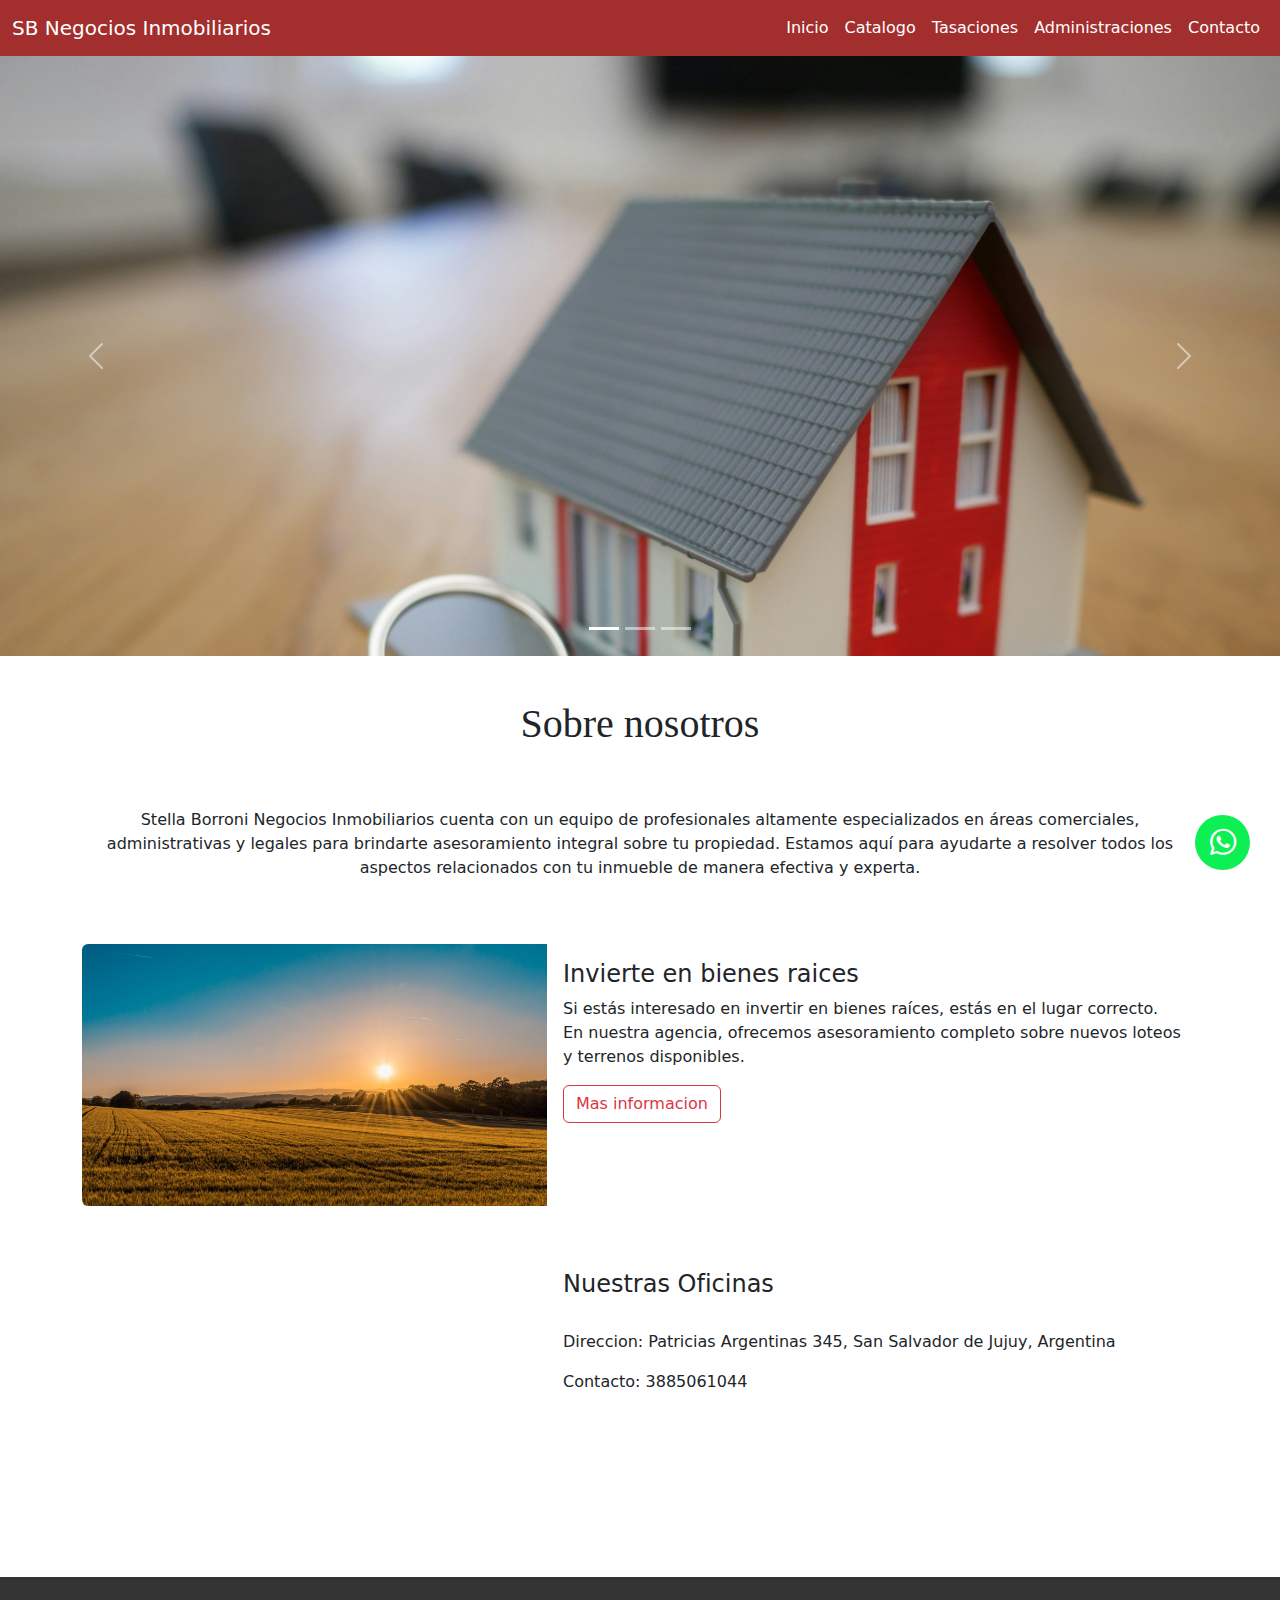
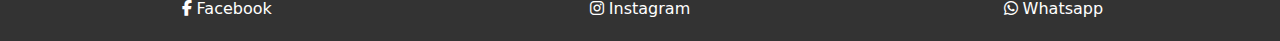
<file: index.html>
<!DOCTYPE html>
<html lang="es">
<head>
    <meta charset="UTF-8">
    <meta name="viewport" content="width=device-width, initial-scale=1.0">
    <link rel="stylesheet" href="stilos.css">
    <title>Inicio</title>
    <link href="https://cdn.jsdelivr.net/npm/bootstrap@5.3.3/dist/css/bootstrap.min.css" rel="stylesheet" integrity="sha384-QWTKZyjpPEjISv5WaRU9OFeRpok6YctnYmDr5pNlyT2bRjXh0JMhjY6hW+ALEwIH" crossorigin="anonymous">
  <link rel="stylesheet" href="https://cdnjs.cloudflare.com/ajax/libs/font-awesome/6.2.1/css/all.min.css">

</head>
<body>
  <a href="https://wa.link/v9idjg" class="btn-wsp" target="_blank"> 
    <i class="fab fa-whatsapp"></i>
  </a>
    <nav class="navbar navbar-expand-md">
        <div class="container-fluid">
          <a class="navbar-brand" href="index.html">SB Negocios Inmobiliarios</a>
          <button class="navbar-toggler" type="button" data-bs-toggle="collapse" data-bs-target="#navbarNav" aria-controls="navbarNav" aria-expanded="false" aria-label="Toggle navigation">
            <span class="navbar-toggler-icon"></span>
          </button>
          <div class="collapse navbar-collapse" id="navbarNav">

            <ul class="navbar-nav ms-auto">
              <li class="nav-item">
                <a class="nav-link active" aria-current="page" href="index.html">Inicio</a>
              </li>
              <li class="nav-item">
                <a class="nav-link" href="./Pages/catalogo.html">Catalogo</a>
              </li>
              <li class="nav-item">
                <a class="nav-link" href="./Pages/tasaciones.html">Tasaciones</a>
              </li>
              <li class="nav-item">
                <a class="nav-link" href="./Pages/administraciones.html">Administraciones</a>
              </li>
              <li class="nav-item">
                <a class="nav-link" href="./Pages/contacto.html">Contacto </a>
              </li>
            </ul>
          </div>
        </div>
      </nav>
      <script src="https://cdn.jsdelivr.net/npm/bootstrap@5.3.3/dist/js/bootstrap.bundle.min.js" integrity="sha384-YvpcrYf0tY3lHB60NNkmXc5s9fDVZLESaAA55NDzOxhy9GkcIdslK1eN7N6jIeHz" crossorigin="anonymous"></script>
      
      <div id="carouselExampleIndicators" class="carousel slide">
        <div class="carousel-indicators">
          <button type="button" data-bs-target="#carouselExampleIndicators" data-bs-slide-to="0" class="active" aria-current="true" aria-label="Slide 1"></button>
          <button type="button" data-bs-target="#carouselExampleIndicators" data-bs-slide-to="1" aria-label="Slide 2"></button>
          <button type="button" data-bs-target="#carouselExampleIndicators" data-bs-slide-to="2" aria-label="Slide 3"></button>
        </div>
        <div class="carousel-inner">
          <div class="carousel-item active" style="max-height: 600px;">
            <img src="./Multimedia/Casallave.jpg" class="d-block w-100" alt="...">
          </div>
          <div class="carousel-item" style="max-height: 600px;">
            <img src="./Multimedia/Casasillones.jpg" class="d-block w-100" alt="...">
          </div>
          <div class="carousel-item" style="max-height: 600px;">
            <img src="./Multimedia/Casaventana.jpeg" class="d-block w-100" alt="...">
          </div>
        </div>
        <button class="carousel-control-prev" type="button" data-bs-target="#carouselExampleIndicators" data-bs-slide="prev">
          <span class="carousel-control-prev-icon" aria-hidden="true"></span>
          <span class="visually-hidden">Previous</span>
        </button>
        <button class="carousel-control-next" type="button" data-bs-target="#carouselExampleIndicators" data-bs-slide="next">
          <span class="carousel-control-next-icon" aria-hidden="true"></span>
          <span class="visually-hidden">Next</span>
        </button>
      </div>
      
      <div class= "container-fluid pt-4"> </div>
      <div class="container">
        <h1 class="text-center"> Sobre nosotros</h1>
        <br> </br>
        <div class="row"> 
            <div class="col pt-1 text-center">
              <p>Stella Borroni  Negocios Inmobiliarios cuenta con un equipo de profesionales altamente especializados en áreas comerciales, administrativas y legales para brindarte asesoramiento integral sobre tu propiedad. Estamos aquí para ayudarte a resolver todos los aspectos relacionados con tu inmueble de manera efectiva y experta.</p></div>
        </div>
      </div>

      <div class="container mt-5">
        <div class="card mb-3 border-0">
            <div class="row g-0">
              <div class="col-md-5">
                <img src="./Multimedia/Terreno.avif" class="img-fluid rounded-start" alt="...">
              </div>
              <div class="col-md-7">
                <div class="card-body">
                  <h5 class="card-title fs-4">Invierte en bienes raices</h5>
                  <p class="card-text">  Si estás interesado en invertir en bienes raíces, estás en el lugar correcto. En nuestra agencia, ofrecemos asesoramiento completo sobre nuevos loteos y terrenos disponibles.</p>
                  <p class="card-text"><small class="text-body-secondary"></small></p>
                  <a href="./Pages/contacto.html" class="btn btn-outline-danger" role="button">Mas informacion</a>
                  
                </div>
              </div>
            </div>
          </div>

      </div>


      <div class="container mt-5">
        <div class="card mb-3 border-0">
            <div class="row g-0">
              <div class="col-md-5">
                <iframe class="embed-resposive-item mapaOficina"
                src="https://www.google.com/maps/embed?pb=!1m18!1m12!1m3!1d3639.618773259058!2d-65.31347592429016!3d-24.18509918480406!2m3!1f0!2f0!3f0!3m2!1i1024!2i768!4f13.1!3m3!1m2!1s0x941b0f3fc05828a5%3A0x90ebeda5ed83cdcc!2sPatricias%20Argentinas%20345%2C%20Y4600EGG%20San%20Salvador%20de%20Jujuy%2C%20Jujuy!5e0!3m2!1ses-419!2sar!4v1706735887171!5m2!1ses-419!2sar"
                width="400"
                height="300"
                style="border: 0"
                allowfullscreen=""
                loading="lazy"
                referrerpolicy="no-referrer-when-downgrade"
                class="mapaOficina"  >
              </iframe>
              </div>
              <div class="col-md-7">
                <div class="card-body">
                  <h5 class="card-title fs-4"> Nuestras Oficinas </h5>
                  <br>
                  <p class="card-text"> Direccion: Patricias Argentinas 345, San Salvador de Jujuy, Argentina </p>
                  <p class="card-text"> Contacto: 3885061044</p>
                </div>
              </div>
            </div>
          </div>

      </div>



      <footer class="footer">
        <div class="container-fluid">
          <div class="row">
            <div class="col-sm-12 col-md-4"> 
              <a href="https://www.facebook.com"><i class="fab fa-facebook-f"></i> Facebook</a>
            </div>
            <div class="col-sm-12 col-md-4"> 
              <a href="https://www.instagram.com"><i class="fab fa-instagram"></i> Instagram</a>
            </div>
            <div class="col-sm-12 col-md-4"> 
              <a href="https://api.whatsapp.com/send?phone=NUMERO_DE_TELEFONO"><i class="fab fa-whatsapp"></i> Whatsapp</a>
            </div> 
          </div>
        </div>
      </footer>
      
      
</body>
</html>
</file>
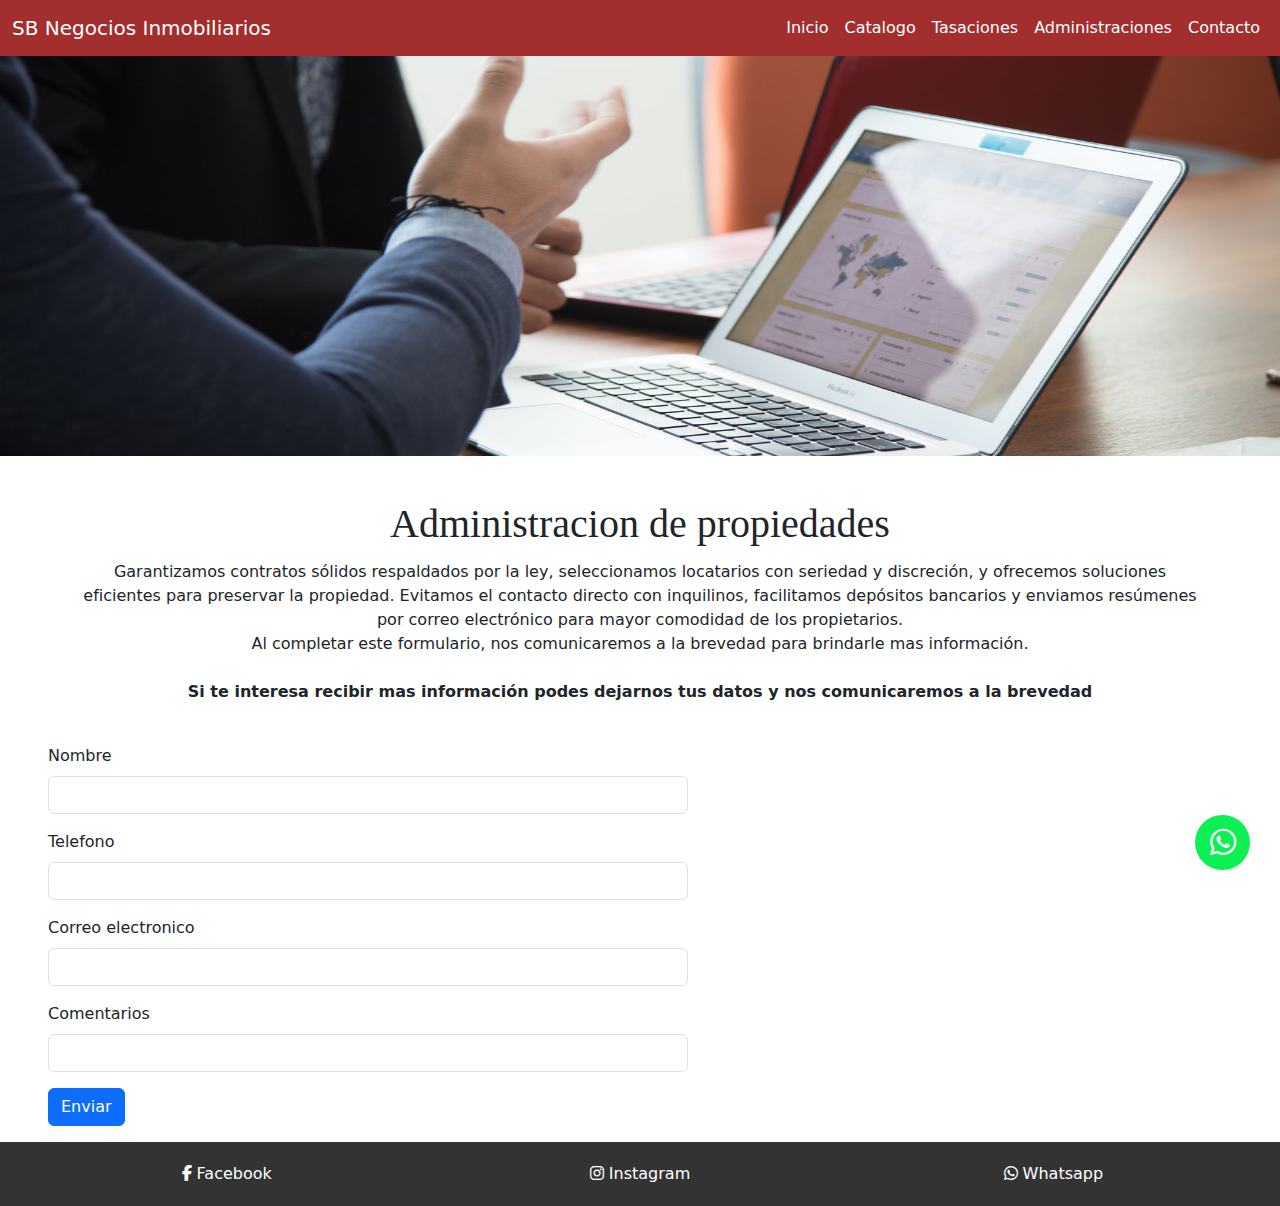
<file: Pages/administraciones.html>
<!DOCTYPE html>
<html lang="es">
  <head>
    <meta charset="UTF-8" />
    <meta name="viewport" content="width=device-width, initial-scale=1.0" />
    <title>Administraciones</title>
    <link rel="stylesheet" href="../stilos.css" />
      <link href="https://cdn.jsdelivr.net/npm/bootstrap@5.3.3/dist/css/bootstrap.min.css" rel="stylesheet" integrity="sha384-QWTKZyjpPEjISv5WaRU9OFeRpok6YctnYmDr5pNlyT2bRjXh0JMhjY6hW+ALEwIH" crossorigin="anonymous">
      <link rel="stylesheet" href="https://cdnjs.cloudflare.com/ajax/libs/font-awesome/6.2.1/css/all.min.css">
  </head>
  <body>
    <a href="https://wa.link/v9idjg" class="btn-wsp" target="_blank"> 
      <i class="fab fa-whatsapp"></i>
    </a>
  <nav class="navbar navbar-expand-md">
    <div class="container-fluid">
      <a class="navbar-brand" href="index.html">SB Negocios Inmobiliarios</a>
      <button class="navbar-toggler" type="button" data-bs-toggle="collapse" data-bs-target="#navbarNav" aria-controls="navbarNav" aria-expanded="false" aria-label="Toggle navigation">
        <span class="navbar-toggler-icon"></span>
      </button>
      <div class="collapse navbar-collapse" id="navbarNav">

        <ul class="navbar-nav ms-auto">
          <li class="nav-item">
            <a class="nav-link active" aria-current="page" href="../index.html">Inicio</a>
          </li>
          <li class="nav-item">
            <a class="nav-link" href="catalogo.html">Catalogo</a>
          </li>
          <li class="nav-item">
            <a class="nav-link" href="tasaciones.html">Tasaciones</a>
          </li>
          <li class="nav-item">
            <a class="nav-link" href="administraciones.html">Administraciones</a>
          </li>
          <li class="nav-item">
            <a class="nav-link" href="contacto.html">Contacto </a>
          </li>
        </ul>
      </div>
    </div>
  </nav>
  <script src="https://cdn.jsdelivr.net/npm/bootstrap@5.3.3/dist/js/bootstrap.bundle.min.js" integrity="sha384-YvpcrYf0tY3lHB60NNkmXc5s9fDVZLESaAA55NDzOxhy9GkcIdslK1eN7N6jIeHz" crossorigin="anonymous"></script>
  
  <img src="../Multimedia/administracion.png" class="d-block w-100" style= "max-height: 400px";>
  <div class="position-absolute top-0 start-0"></div>
  
  <div class= "container-fluid pt-4"> </div>
  <div class="container">
    <h1 class="text-center">Administracion de propiedades</h1>
    <div class="row"> 
        <div class="col pt-1 text-center">
          <p> Garantizamos contratos sólidos respaldados por la ley, seleccionamos
            locatarios con seriedad y discreción, y ofrecemos soluciones eficientes
            para preservar la propiedad. Evitamos el contacto directo con
            inquilinos, facilitamos depósitos bancarios y enviamos resúmenes por
            correo electrónico para mayor comodidad de los propietarios.
            <br> Al completar este formulario, nos comunicaremos a la brevedad para brindarle mas información.
            <br>
            <br> <b>Si te interesa recibir mas información podes dejarnos tus datos y nos
            comunicaremos a la brevedad</b>
          </p></div>
    </div>
  </div>
<br>

<form action="/procesar-formulario" method="post">
  <div class="mb-3 mx-5 col-sm-6">
    <label for="formGroupExampleInput" class="form-label">Nombre</label>
    <input type="text" class="form-control" id="formGroupExampleInput" required>
  </div>
  <div class="mb-3 mx-5 col-sm-6">
    <label for="formGroupExampleInput2" class="form-label">Telefono</label>
    <input type="tel" class="form-control" id="formGroupExampleInput2" required>
  </div>
  <div class="mb-3 mx-5 col-sm-6" col-sm-6>
    <label for="formGroupExampleInput" class="form-label">Correo electronico</label>
    <input type="email" class="form-control" id="formGroupExampleInput" required>
  </div>
  <div class="mb-3 mx-5 col-sm-6">
    <label for="formGroupExampleInput2" class="form-label">Comentarios</label>
    <input type="text" class="form-control" id="formGroupExampleInput2">
  </div>
  <div class="mb-3 mx-5 col-sm-12" id="boton">
    <button type="submit" class="btn btn-primary"> Enviar </button>
</form>
</div>

    
      
        <footer class="footer">
          <div class="container-fluid">
            <div class="row">
              <div class="col-sm-12 col-md-4"> 
                <a href="https://www.facebook.com"><i class="fab fa-facebook-f"></i> Facebook</a>
              </div>
              <div class="col-sm-12 col-md-4"> 
                <a href="https://www.instagram.com"><i class="fab fa-instagram"></i> Instagram</a>
              </div>
              <div class="col-sm-12 col-md-4"> 
                <a href="https://api.whatsapp.com/send?phone=NUMERO_DE_TELEFONO"><i class="fab fa-whatsapp"></i> Whatsapp</a>
              </div> 
            </div>
          </div>
        </footer>
        
    </main>
  </body>
</html>
</file>
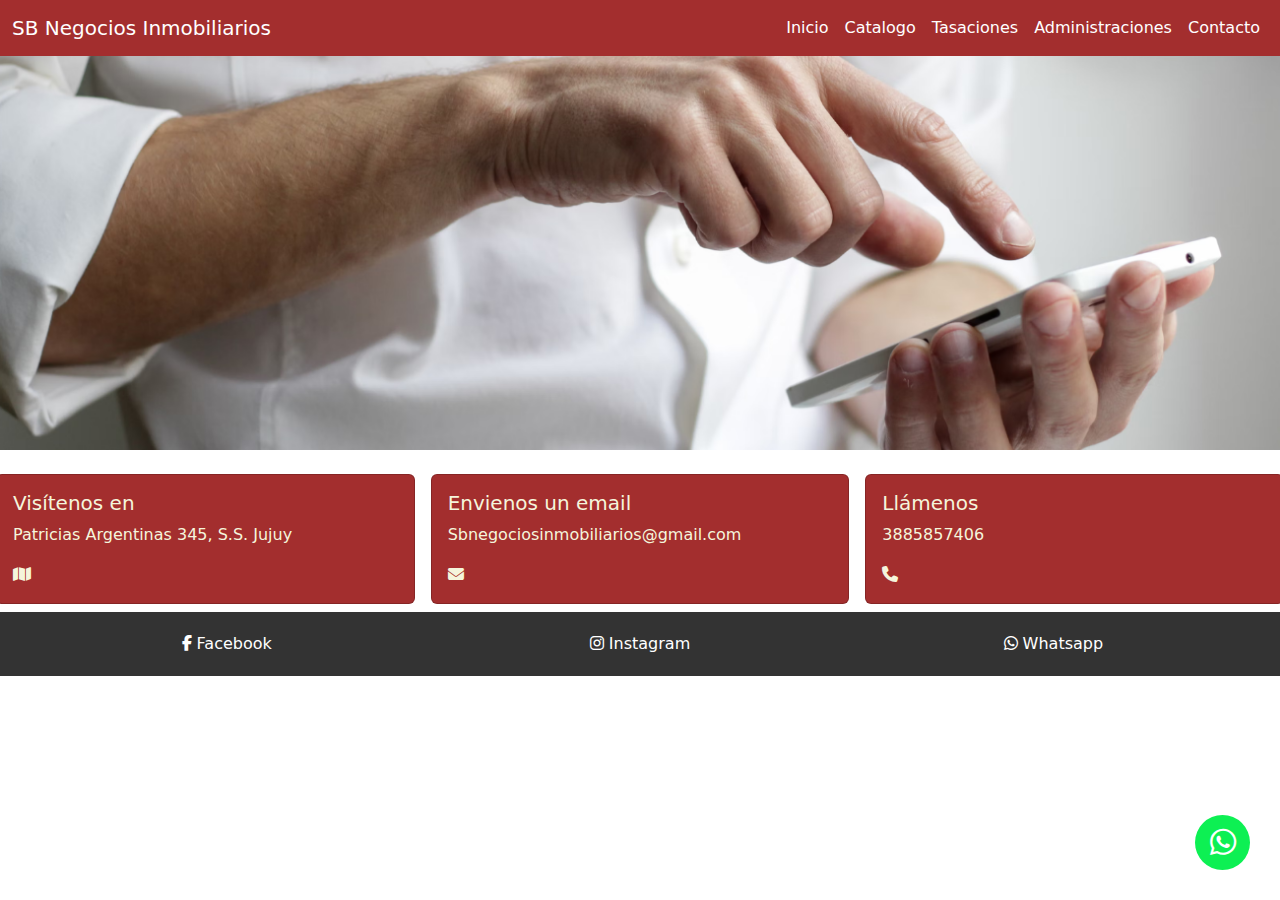
<file: Pages/contacto.html>
<!DOCTYPE html>
<html lang="es">
  <head>
    <meta charset="UTF-8" />
    <meta name="viewport" content="width=device-width, initial-scale=1.0" />
    <title>Contacto</title>
    <link rel="stylesheet" href="../stilos.css" />
    <link href="https://cdn.jsdelivr.net/npm/bootstrap@5.3.3/dist/css/bootstrap.min.css" rel="stylesheet" integrity="sha384-QWTKZyjpPEjISv5WaRU9OFeRpok6YctnYmDr5pNlyT2bRjXh0JMhjY6hW+ALEwIH" crossorigin="anonymous">
    <link rel="stylesheet" href="https://cdnjs.cloudflare.com/ajax/libs/font-awesome/6.2.1/css/all.min.css">
  </head>
  <body>
    <a href="https://wa.link/v9idjg" class="btn-wsp" target="_blank"> 
      <i class="fab fa-whatsapp"></i>
    </a>

      <nav class="navbar navbar-expand-md">
        <div class="container-fluid">
          <a class="navbar-brand" href="index.html">SB Negocios Inmobiliarios</a>
          <button class="navbar-toggler" type="button" data-bs-toggle="collapse" data-bs-target="#navbarNav" aria-controls="navbarNav" aria-expanded="false" aria-label="Toggle navigation">
            <span class="navbar-toggler-icon"></span>
          </button>
          <div class="collapse navbar-collapse" id="navbarNav">

            <ul class="navbar-nav ms-auto">
              <li class="nav-item">
                <a class="nav-link active" aria-current="page" href="../index.html">Inicio</a>
              </li>
              <li class="nav-item">
                <a class="nav-link" href="catalogo.html">Catalogo</a>
              </li>
              <li class="nav-item">
                <a class="nav-link" href="tasaciones.html">Tasaciones</a>
              </li>
              <li class="nav-item">
                <a class="nav-link" href="administraciones.html">Administraciones</a>
              </li>
              <li class="nav-item">
                <a class="nav-link" href="contacto.html">Contacto </a>
              </li>
            </ul>
          </div>
        </div>
      </nav>
      <script src="https://cdn.jsdelivr.net/npm/bootstrap@5.3.3/dist/js/bootstrap.bundle.min.js" integrity="sha384-YvpcrYf0tY3lHB60NNkmXc5s9fDVZLESaAA55NDzOxhy9GkcIdslK1eN7N6jIeHz" crossorigin="anonymous"></script>
      
      <img src="../Multimedia/contacto.png" class="d-block w-100" style= "max-height: 400px";>
      <div class="position-absolute top-0 start-0"></div>
      

      <div class="row">
        <div class="col-sm-4 mb-3 mb-sm-0 mt-3 p-2">
          <div class="card" id="tarjeta">
            <div class="card-body">
              <h5 class="card-title">Visítenos en </h5>
              <p class="card-text">Patricias Argentinas 345, S.S. Jujuy</p>
              <i class="fa fa-map" aria-hidden="true"></i>

            </div>
          </div>
        </div>
        <div class="col-sm-4 mb-3 mb-sm-0 mt-3 p-2">
          <div class="card" id="tarjeta">
            <div class="card-body">
              <h5 class="card-title">Envienos un email</h5>
              <p class="card-text">Sbnegociosinmobiliarios@gmail.com</p>
              <i class="fas fa-envelope"></i>
            </div>
          </div>
        </div>
        <div class="col-sm-4 mb-3 mb-sm-0 mt-3 p-2">
          <div class="card" id="tarjeta">
            <div class="card-body">
              <h5 class="card-title">Llámenos</h5>
              <p class="card-text">3885857406</p>
              <i class="fas fa-phone"></i>
            </div>
          </div>
        </div>
      </div>



      <footer class="footer">
        <div class="container-fluid">
          <div class="row">
            <div class="col-sm-12 col-md-4"> 
              <a href="https://www.facebook.com"><i class="fab fa-facebook-f"></i> Facebook</a>
            </div>
            <div class="col-sm-12 col-md-4"> 
              <a href="https://www.instagram.com"><i class="fab fa-instagram"></i> Instagram</a>
            </div>
            <div class="col-sm-12 col-md-4"> 
              <a href="https://api.whatsapp.com/send?phone=NUMERO_DE_TELEFONO"><i class="fab fa-whatsapp"></i> Whatsapp</a>
            </div> 
          </div>
        </div>
      </footer>
      
    </main>
  </body>
</html>
</file>
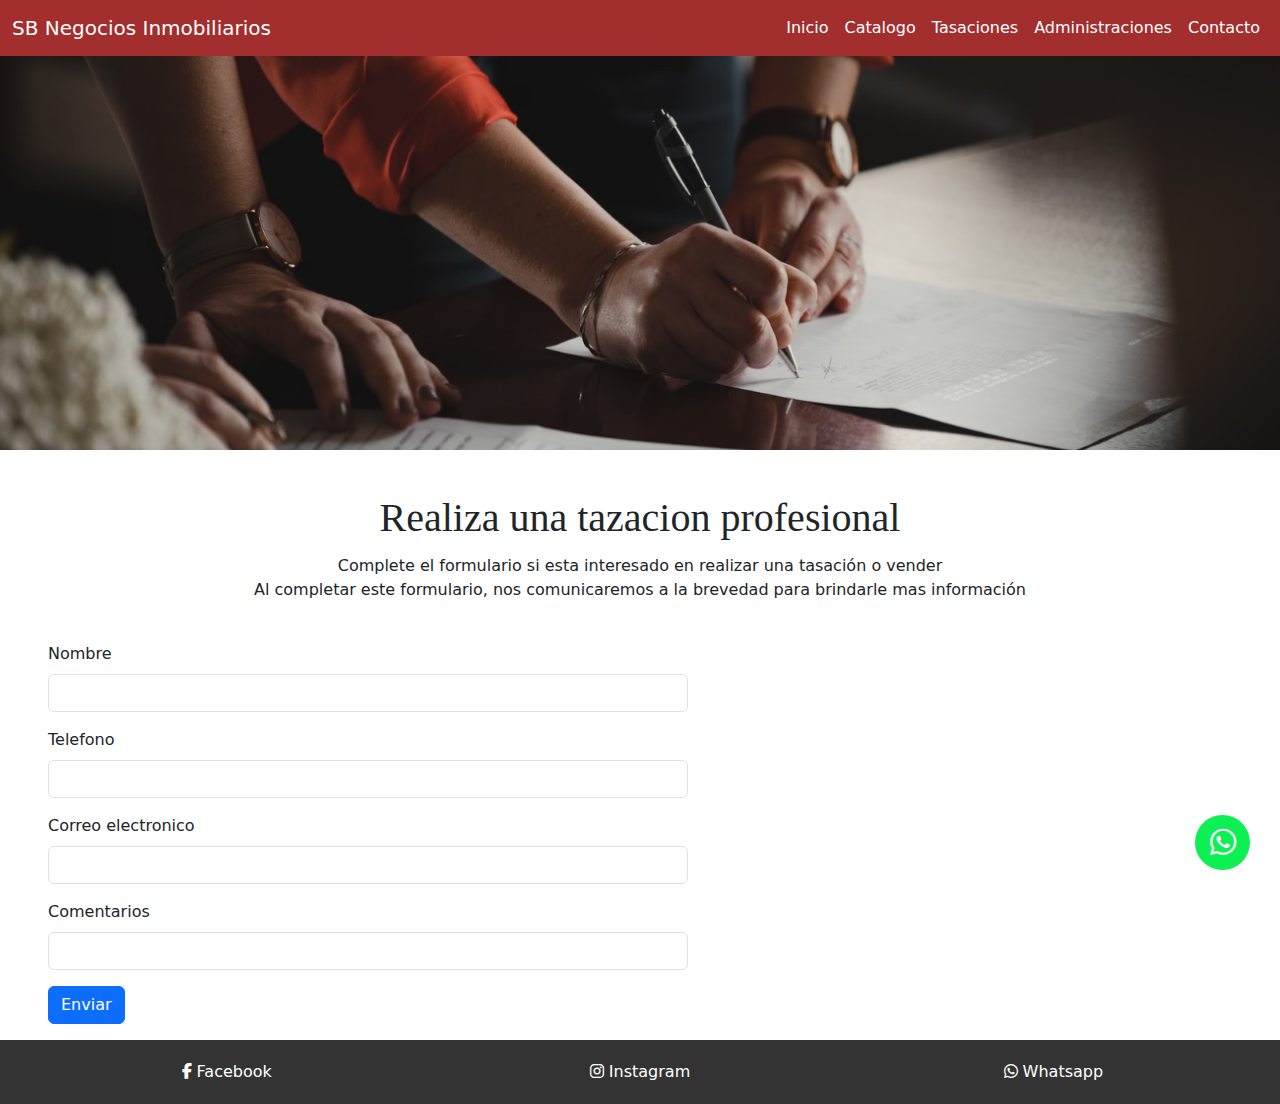
<file: Pages/tasaciones.html>
<!DOCTYPE html>
<html lang="es">
<head>
    <meta charset="UTF-8">
    <meta name="viewport" content="width=device-width, initial-scale=1.0">
    <title>Tasaciones</title>
    <link rel = "stylesheet" href="../stilos.css">
    <link href="https://cdn.jsdelivr.net/npm/bootstrap@5.3.3/dist/css/bootstrap.min.css" rel="stylesheet" integrity="sha384-QWTKZyjpPEjISv5WaRU9OFeRpok6YctnYmDr5pNlyT2bRjXh0JMhjY6hW+ALEwIH" crossorigin="anonymous">
    <link rel="stylesheet" href="https://cdnjs.cloudflare.com/ajax/libs/font-awesome/6.2.1/css/all.min.css">
  </head>
<body>
  <a href="https://wa.link/v9idjg" class="btn-wsp" target="_blank"> 
    <i class="fab fa-whatsapp"></i>
  </a>
        <nav class="navbar navbar-expand-md">
          <div class="container-fluid">
            <a class="navbar-brand" href="index.html">SB Negocios Inmobiliarios</a>
            <button class="navbar-toggler" type="button" data-bs-toggle="collapse" data-bs-target="#navbarNav" aria-controls="navbarNav" aria-expanded="false" aria-label="Toggle navigation">
              <span class="navbar-toggler-icon"></span>
            </button>
            <div class="collapse navbar-collapse" id="navbarNav">
  
              <ul class="navbar-nav ms-auto">
                <li class="nav-item">
                  <a class="nav-link active" aria-current="page" href="../index.html">Inicio</a>
                </li>
                <li class="nav-item">
                  <a class="nav-link" href="catalogo.html">Catalogo</a>
                </li>
                <li class="nav-item">
                  <a class="nav-link" href="tasaciones.html">Tasaciones</a>
                </li>
                <li class="nav-item">
                  <a class="nav-link" href="administraciones.html">Administraciones</a>
                </li>
                <li class="nav-item">
                  <a class="nav-link" href="contacto.html">Contacto </a>
                </li>
              </ul>
            </div>
          </div>
        </nav>
        <script src="https://cdn.jsdelivr.net/npm/bootstrap@5.3.3/dist/js/bootstrap.bundle.min.js" integrity="sha384-YvpcrYf0tY3lHB60NNkmXc5s9fDVZLESaAA55NDzOxhy9GkcIdslK1eN7N6jIeHz" crossorigin="anonymous"></script>

    <img src="../Multimedia/tasacion.png" class="d-block w-100" style= "max-height: 400px";>
    <div class="position-absolute top-0 start-0"></div>
    


    <div class= "container-fluid pt-4"> </div>
    <div class="container">
      <h1 class="text-center">Realiza una tazacion profesional</h1>
      <div class="row"> 
          <div class="col pt-1 text-center">
            <p>Complete el formulario si esta interesado en realizar una tasación o vender
              <br> Al completar este formulario, nos comunicaremos a la brevedad para brindarle mas información
            </p></div>
      </div>
    </div>
<br>
  <form action="/procesar-formulario" method="post">
    <div class="mb-3 mx-5 col-sm-6">
      <label for="formGroupExampleInput" class="form-label">Nombre</label>
      <input type="text" class="form-control" id="formGroupExampleInput" required>
    </div>
    <div class="mb-3 mx-5 col-sm-6">
      <label for="formGroupExampleInput2" class="form-label">Telefono</label>
      <input type="tel" class="form-control" id="formGroupExampleInput2" required>
    </div>
    <div class="mb-3 mx-5 col-sm-6" col-sm-6>
      <label for="formGroupExampleInput" class="form-label">Correo electronico</label>
      <input type="email" class="form-control" id="formGroupExampleInput" required>
    </div>
    <div class="mb-3 mx-5 col-sm-6">
      <label for="formGroupExampleInput2" class="form-label">Comentarios</label>
      <input type="text" class="form-control" id="formGroupExampleInput2">
    </div>
    <div class="mb-3 mx-5 col-sm-12" id="boton">
      <button type="submit" class="btn btn-primary"> Enviar </button>
  </form>
</div>
  
    <footer class="footer">
        <div class="container-fluid">
          <div class="row">
            <div class="col-sm-12 col-md-4"> 
              <a href="https://www.facebook.com"><i class="fab fa-facebook-f"></i> Facebook</a>
            </div>
            <div class="col-sm-12 col-md-4"> 
              <a href="https://www.instagram.com"><i class="fab fa-instagram"></i> Instagram</a>
            </div>
            <div class="col-sm-12 col-md-4"> 
              <a href="https://api.whatsapp.com/send?phone=NUMERO_DE_TELEFONO"><i class="fab fa-whatsapp"></i> Whatsapp</a>
            </div> 
          </div>
        </div>
      </footer>
      
</body>
</html>
</file>
<file: stilos.css>
.navbar{
    background-color: rgb(163, 46, 46);
}
.nav-link, .navbar-brand{
    color: white !important;
    
}
footer{
    background-color: grey;
}
.footer {
    background-color: #333;
    color: #fff;
    padding: 20px;
    text-align: center;
}
.footer a{
    margin-left: 20px;
    text-decoration: none;
    color: white;
    list-style: none;
    margin-right: 20px;
}
conteiner p {
    margin-top: 0!important;

}
h1{
    margin-top: 20px!important;
}

.btn-wsp{
    position:fixed;
    width:55px;
    height: 55px;
    line-height: 55px;
    bottom: 30px;
    right: 30px;
    background-color:#0df053;
    color: white;
    border-radius: 50px;
    text-align: center;
    font-size: 30px;
    box-shadow: 0px 1px 10px rgba (0,0,0,0.3);
    z-index:100;
    

}
#tarjeta {
    background-color:  rgb(163, 46, 46);
    color:beige;
}

/*Agrego estilos a las pag que aun no son responsivas */

@import url('https://fonts.googleapis.com/css2?family=Zilla+Slab:wght@300&display=swap');
@import url('https://fonts.googleapis.com/css2?family=Playfair+Display:wght@600&family=Zilla+Slab:wght@300&display=swap');
*{
    margin: 0;
    padding: 0;
    box-sizing: border-box;

}

h1 {
    font-family: 'Playfair Display', serif;
    color: rgb(171,0,24);
    text-align: center;


}
h2{
    font-family: 'Zilla Slab', serif;
    color: rgb(171, 0, 24);
    text-align: center; 
    font-weight: 900;
    
}

h3 {
    font-family: 'Zilla Slab', serif;
    color: rgb(171,19,19);
    text-align: center;
    font-weight: 900;
}


header{
height: 60px;
width: 100%;
background-color: rgb(255,255, 255);

}

.barra ul li{

    font-family: 'Zilla Slab', serif;
    float: left;
    margin-top:20px;
    
}

.barra a {
    text-decoration: none;
    color:rgb(171, 19, 19);  
    list-style: none;
    margin-right: 20px;

}

.barra a:hover {
    color: rgb(205, 205, 160);
}

.Imagencatalogo{
    margin-left: 36%;
}

.botonMas {
    font-family: 'Zilla Slab', serif;
    background-color: rgb(205, 205, 160);
    width: 15%;
    border: 10px;
    display:block;
    text-decoration: none;
    color: black;  
    list-style: none;
    text-align: center;
    margin-left: 42%;
    margin: top 20px auto;
    border-radius: 20px;
    padding:5px;

}
.titulocatalogo{
    display: flex;
    justify-content: center; 
    align-items: center; 
    height: 200px; 
}

#tituloContacto{
    background-color:beige;
    font-family: 'Zilla Slab', serif;
    color: rgb(109, 6, 29);
    width:70%; 
    margin-left: 200px;
    
}
#llamadaTelefonica {
    background-color:beige;
    font-family: 'Zilla Slab', serif;
    color: rgb(109, 6, 29);
    width:35%;
    height: 40px;
    display:inline-block;
    border: 3px solid;
    margin-left: 200px 

}

#ubicacionOficinas{
    background-color:beige;
    font-family: 'Zilla Slab', serif;
    color: rgb(109, 6, 29);
    width:35%;
    height: 40px;
    display:inline-block;
    border: 3px solid;
    margin-left: 200px
    
}
#redesSociales{
    background-color:beige;
    font-family: 'Zilla Slab', serif;
    color: rgb(109, 6, 29);
    width:35%;
    height: 40px;
    display:inline-block;
    border: 3px solid;
    margin-left: 200px
    
}
#correoElectronico{
    background-color:beige;
    font-family: 'Zilla Slab', serif;
    color: rgb(109, 6, 29);
    width:35%;
    height: 40px;
    display:inline-block;
    border: 3px solid;
    margin-left: 200px

}
#parrafoDescripcion {
    text-align: center;
    background-color: antiquewhite;
}
</file>
